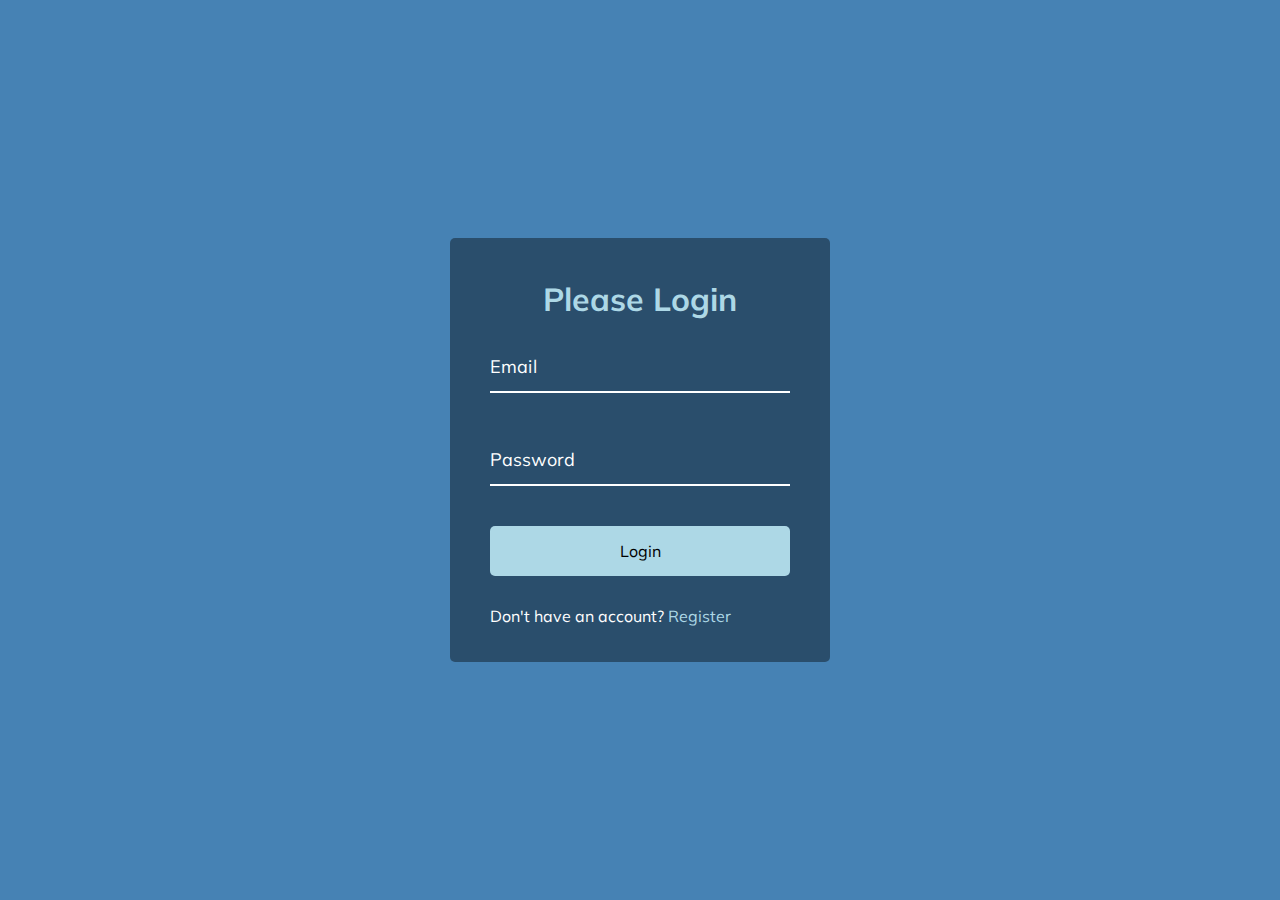
<file: formWaveAnimation/index.html>
<!DOCTYPE html>
<html lang="en">
<head>
  <meta charset="UTF-8">
  <meta http-equiv="X-UA-Compatible" content="IE=edge">
  <meta name="viewport" content="width=device-width, initial-scale=1.0">
  <link rel="stylesheet" href="style.css">
  <title>Form with Wave Animation</title>
</head>
<body>
  <div class="container">
    <h1>Please Login</h1>
    <form>
      <div class="form-control">
        <input type="text" required>
        <label>Email</label>
      </div>

      <div class="form-control">
        <input type="password" required>
        <label>Password</label>
      </div>

      <button class="btn">Login</button>

      <p class="text">Don't have an account? <a href="#">Register</a></p>
    </form>
  </div>
  <script src="script.js"></script>
</body>
</html>
</file>
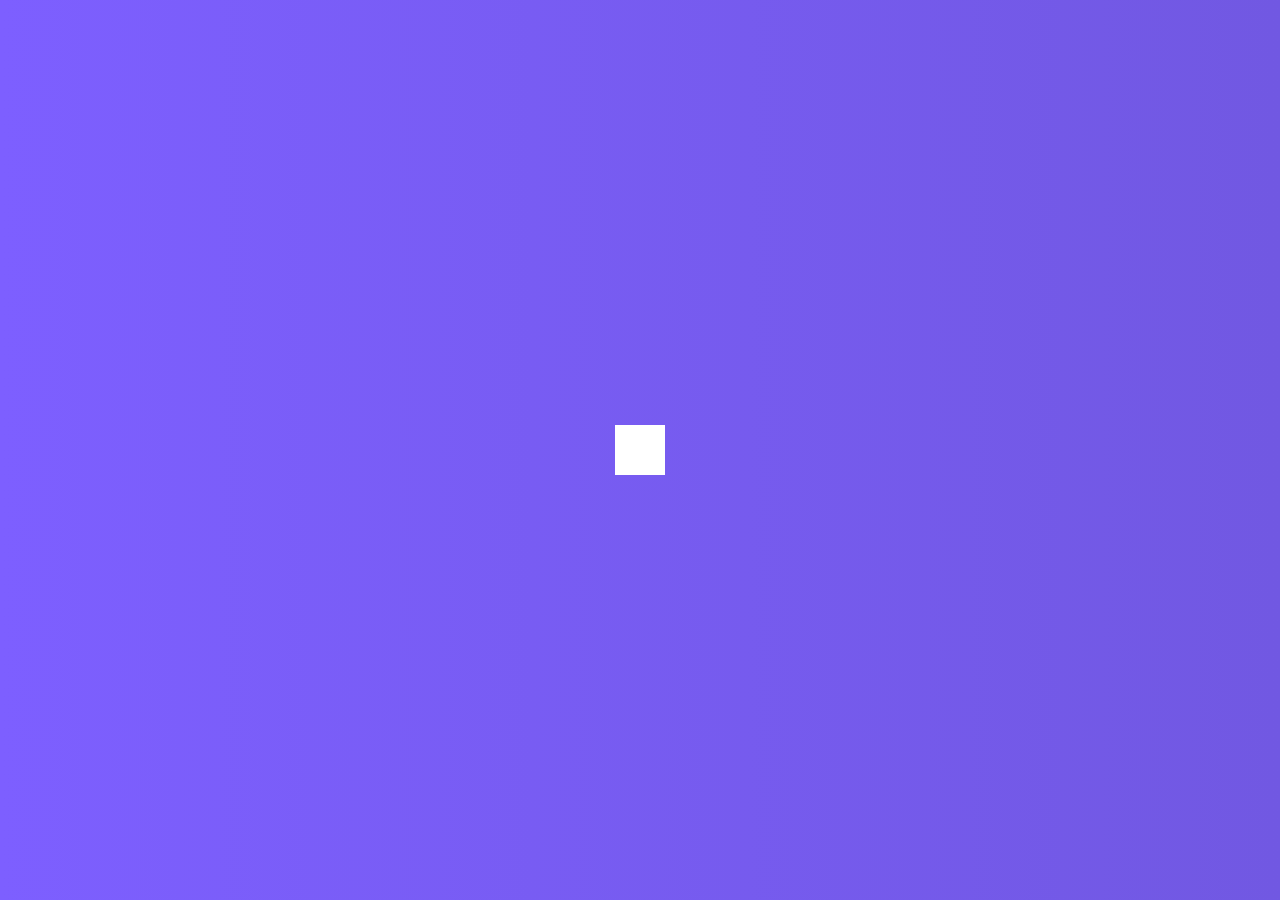
<file: hiddenSearchWidget/index.html>
<!DOCTYPE html>
<html lang="en">
<head>
    <meta charset="UTF-8">
    <meta http-equiv="X-UA-Compatible" content="IE=edge">
    <meta name="viewport" content="width=device-width, initial-scale=1.0">
<link rel="stylesheet" href="https://cdnjs.cloudflare.com/ajax/libs/font-awesome/5.15.3/css/all.min.css" integrity="sha512-iBBXm8fW90+nuLcSKlbmrPcLa0OT92xO1BIsZ+ywDWZCvqsWgccV3gFoRBv0z+8dLJgyAHIhR35VZc2oM/gI1w==" crossorigin="anonymous" />
    <link rel="stylesheet" href="style.css">
    <title>Hidden Search Widget</title>
</head>
<body>
    <div class="search">
        <input type="text" class="input" placeholder="Search...">
        <button class="button btn">
            <i class="fas fa-search"></i>
        </button>
    </div>

    <script src="script.js"></script>
</body>
</html>
</file>
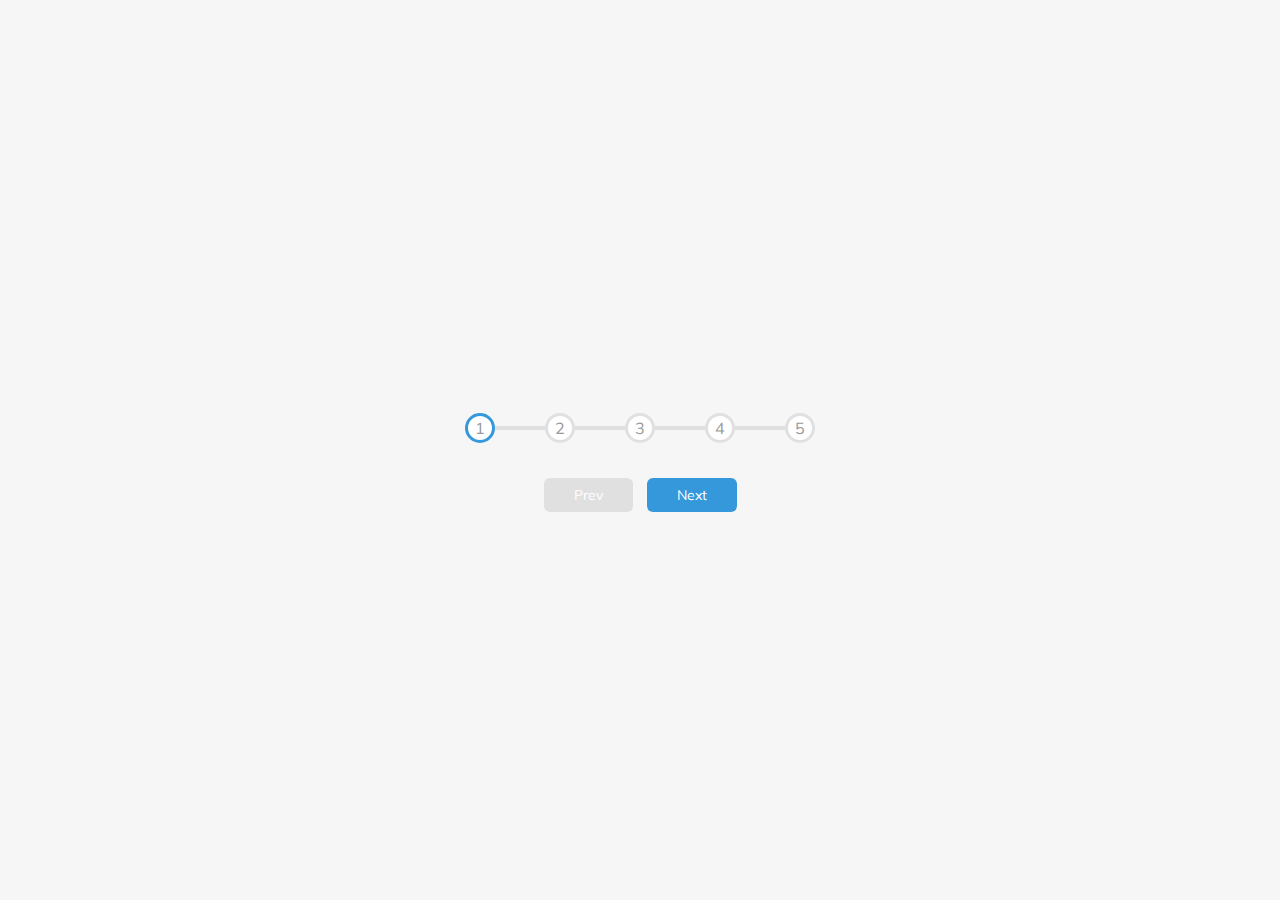
<file: progressSteps/index.html>
<!DOCTYPE html>
<html lang="en">
<head>
    <meta charset="UTF-8">
    <meta http-equiv="X-UA-Compatible" content="IE=edge">
    <meta name="viewport" content="width=device-width, initial-scale=1.0">
    <link rel="stylesheet" href="style.css">
    <title>Progress Steps</title>
</head>
<body>
    <div class="container">
        <div class="progress-container">
            <div class="progress" id="progress"></div>
            <div class="circle active">1</div>
            <div class="circle">2</div>
            <div class="circle">3</div>
            <div class="circle">4</div>
            <div class="circle">5</div>
        </div>

        <button class="btn" id="prev" disabled>Prev</button>
        <button class="btn" id="next">Next</button>
    </div>
    <script src="script.js"></script>
</body>
</html>
</file>
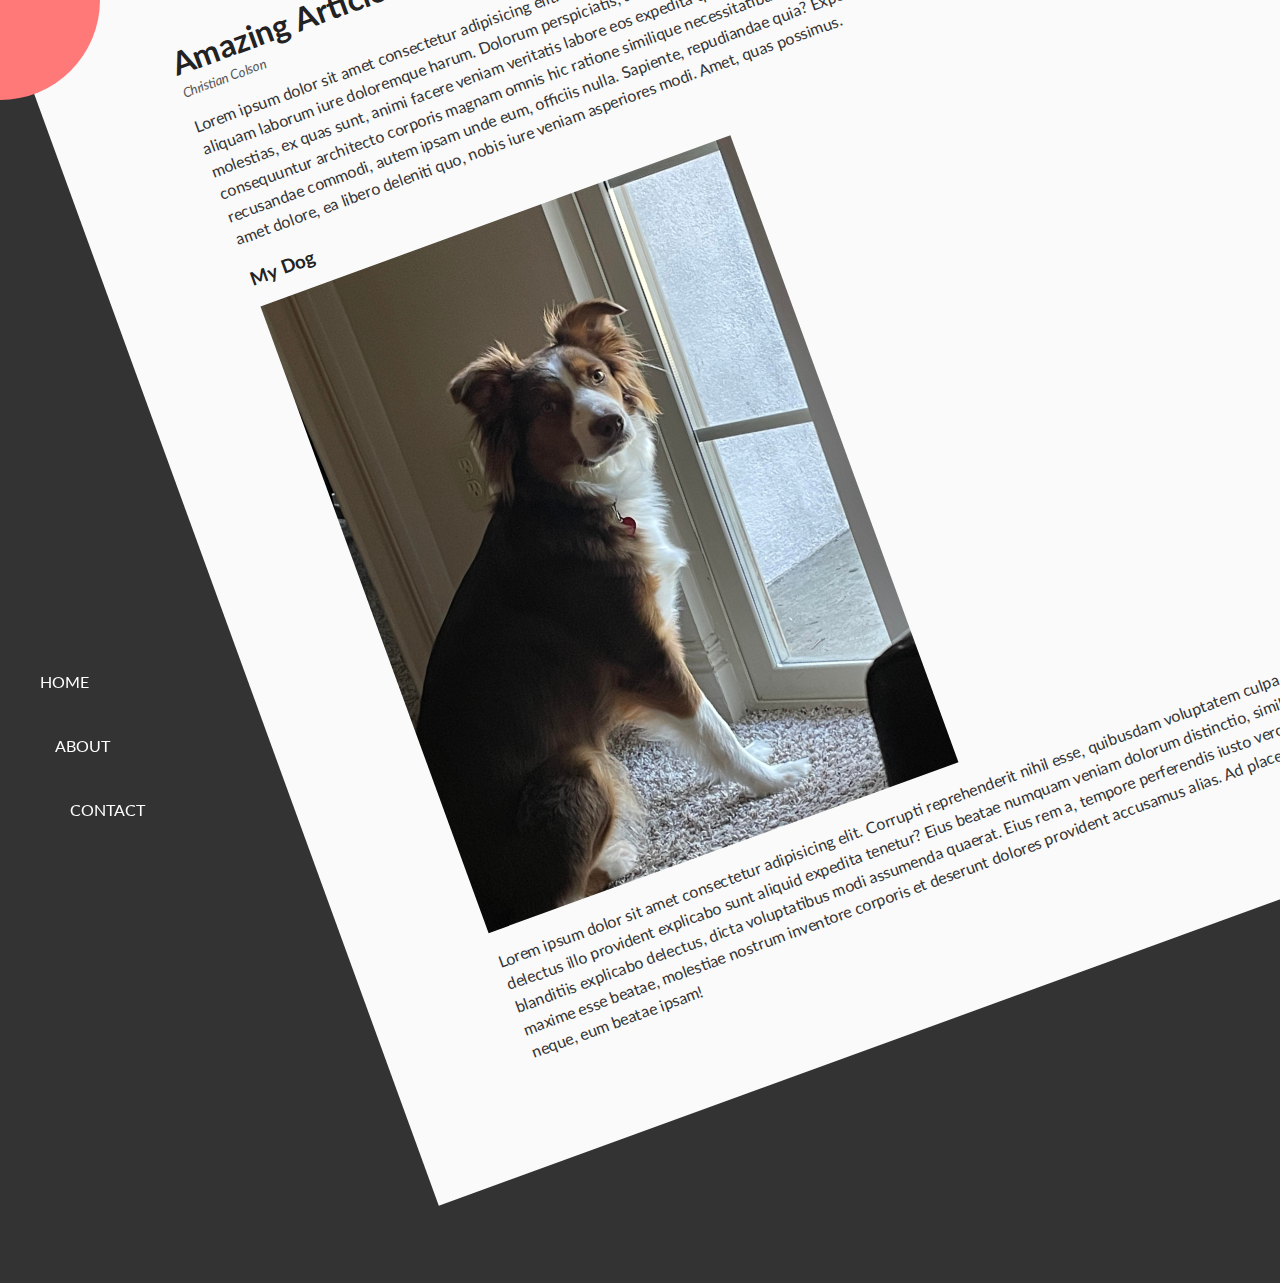
<file: rotatingNavigation/index.html>
<!DOCTYPE html>
<html lang="en">
<head>
    <meta charset="UTF-8">
    <meta http-equiv="X-UA-Compatible" content="IE=edge">
    <meta name="viewport" content="width=device-width, initial-scale=1.0">
    <link rel="stylesheet" href="https://cdnjs.cloudflare.com/ajax/libs/font-awesome/5.15.3/css/all.min.css" integrity="sha512-iBBXm8fW90+nuLcSKlbmrPcLa0OT92xO1BIsZ+ywDWZCvqsWgccV3gFoRBv0z+8dLJgyAHIhR35VZc2oM/gI1w==" crossorigin="anonymous" />
    <link rel="stylesheet" href="style.css">
    <title>Rotating Navigation</title>
</head>
<body>
    <div class="container show-nav">
        <div class="circle-container">
            <div class="circle">
                <button id="close">
                    <i class="fas fa-times"></i>
                </button>
                <button id="open">
                    <i class="fas fa-bars"></i>
                </button>
            </div>
        </div>
        <div class="content">
            <h1>Amazing Article</h1>
            <small>Christian Colson</small>
            <p>Lorem ipsum dolor sit amet consectetur adipisicing elit. Reiciendis ab dolorum doloribus iusto asperiores! Libero cumque minus perspiciatis aliquam laborum iure doloremque harum. Dolorum perspiciatis, aliquam possimus mollitia obcaecati dignissimos incidunt alias ab quod molestias, ex quas sunt, animi facere veniam veritatis labore eos expedita quam nisi tempora magni laborum! Eaque soluta voluptatem ab consequuntur architecto corporis magnam omnis hic ratione similique necessitatibus ad quia voluptates ea repellendus laboriosam nemo recusandae commodi, autem ipsam unde eum, officiis nulla. Sapiente, repudiandae quia? Expedita non accusamus repudiandae accusantium amet dolore, ea libero deleniti quo, nobis iure veniam asperiores modi. Amet, quas possimus.</p>

            <h3>My Dog</h3>
            <img src='./scout.jpg' class="image">
            <p>Lorem ipsum dolor sit amet consectetur adipisicing elit. Corrupti reprehenderit nihil esse, quibusdam voluptatem culpa, dolorem rem, velit delectus illo provident explicabo sunt aliquid expedita tenetur? Eius beatae numquam veniam dolorum distinctio, similique vitae hic neque blanditiis explicabo delectus, dicta voluptatibus modi assumenda quaerat. Eius rem a, tempore perferendis iusto vero dignissimos mollitia maxime esse beatae, molestiae nostrum inventore corporis et deserunt dolores provident accusamus alias. Ad placeat porro odit ducimus neque, eum beatae ipsam!</p>
        </div>
    </div>
    <nav>
        <ul>
            <li><i class="fas fa-home"></i> Home</li>
            <li><i class="fas fa-user-alt"></i> About</li>
            <li><i class="fas fa-envelope"></i> Contact</li>
        </ul>
    </nav>
    <script src="script.js"></script>
</body>
</html>
</file>
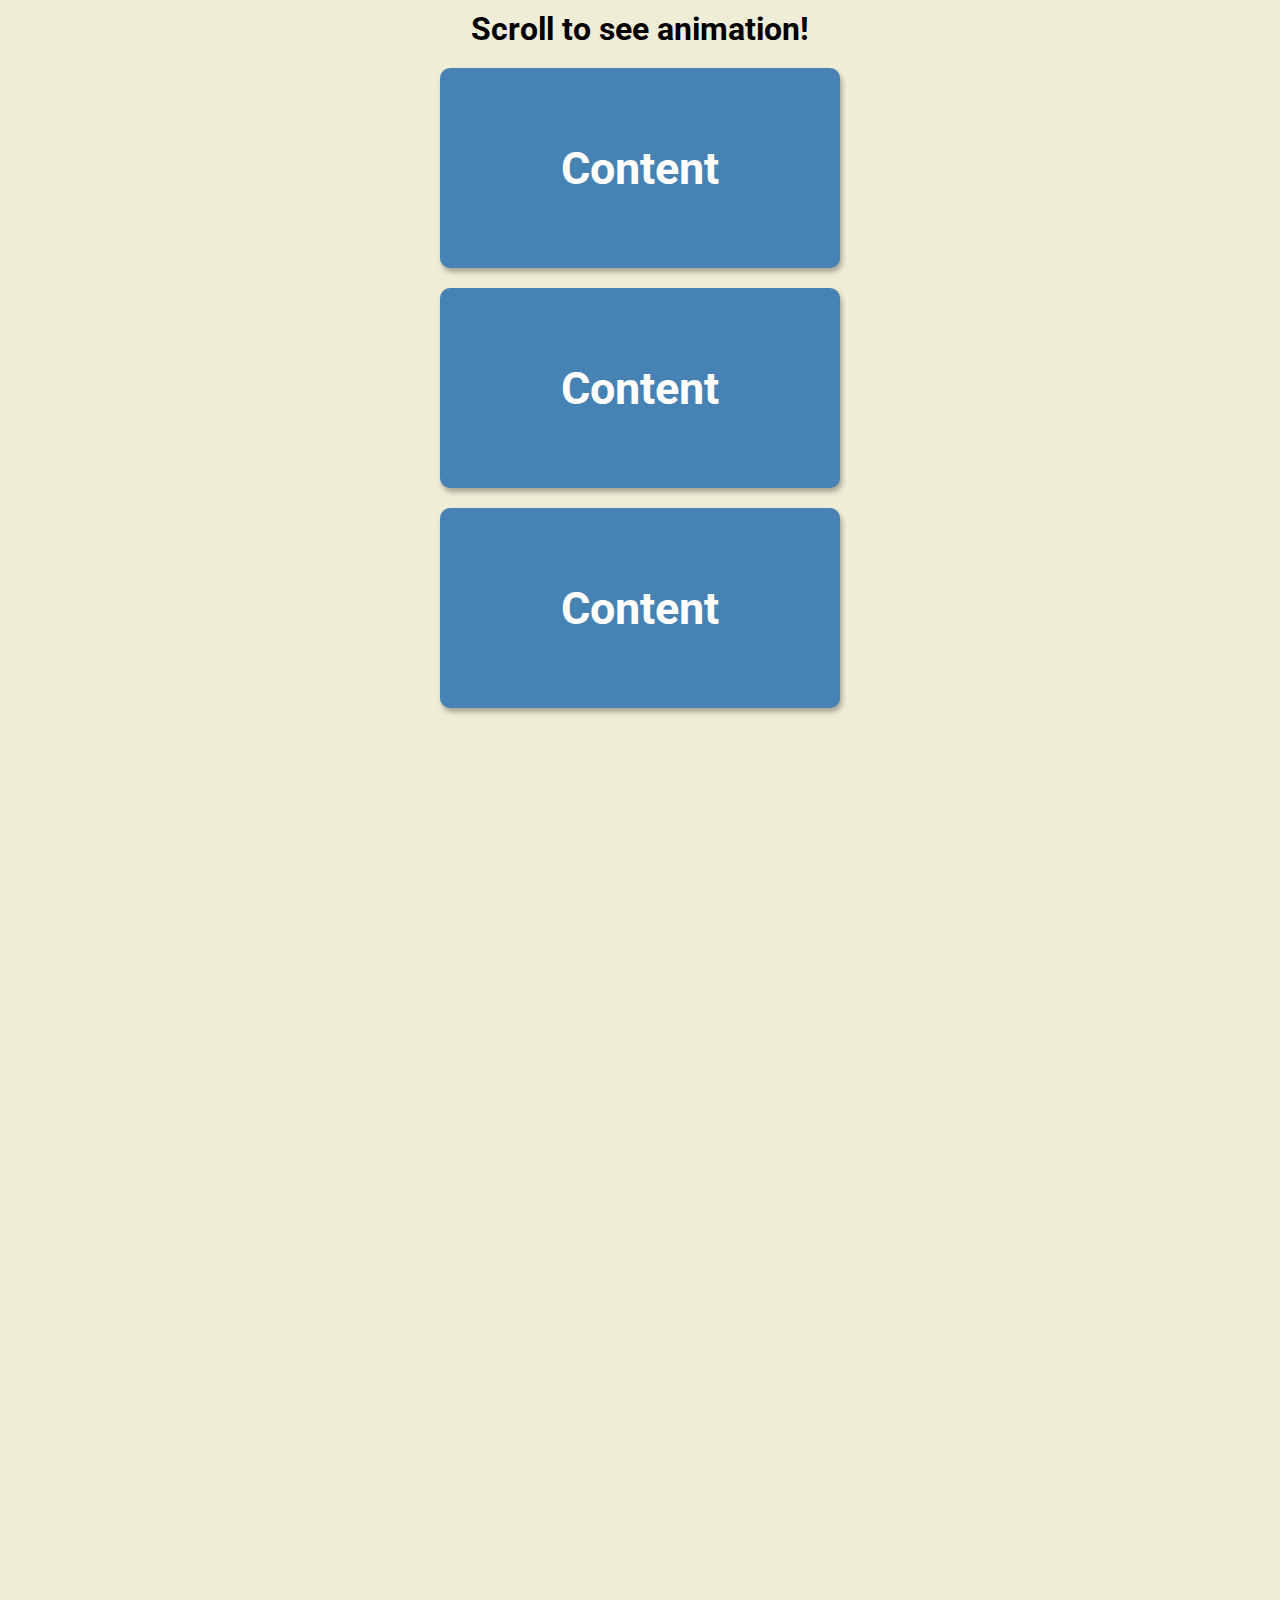
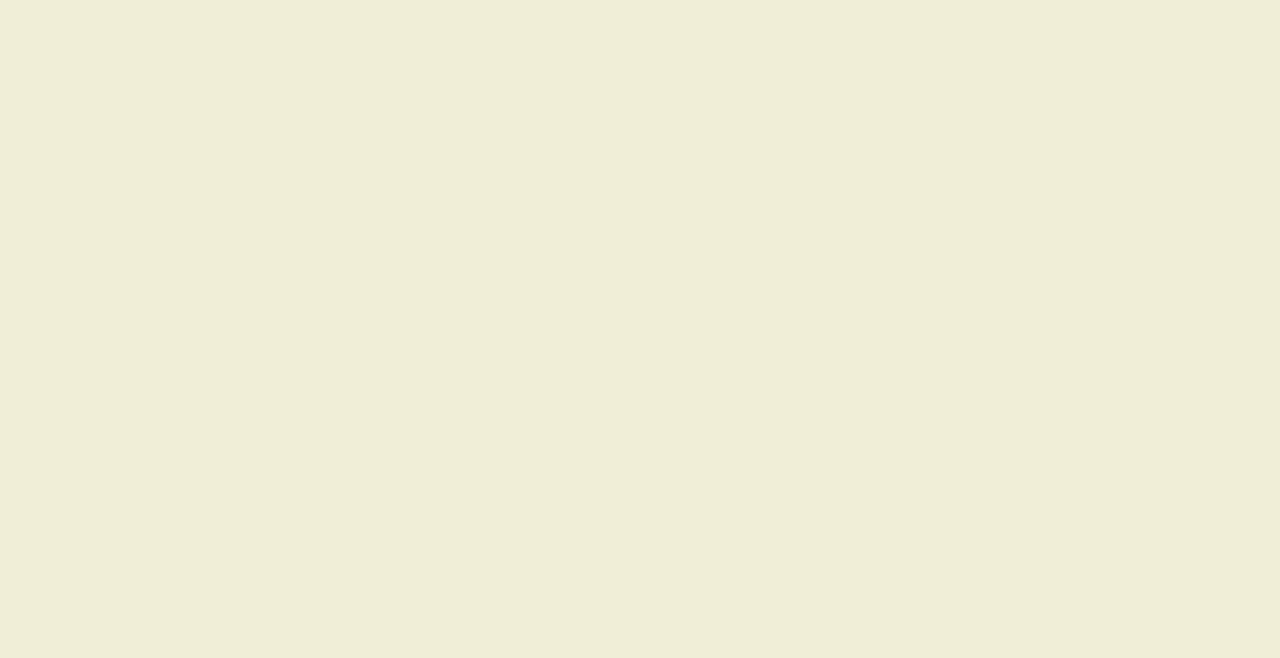
<file: scrollAnimation/index.html>
<!DOCTYPE html>
<html lang="en">
<head>
    <meta charset="UTF-8">
    <meta http-equiv="X-UA-Compatible" content="IE=edge">
    <meta name="viewport" content="width=device-width, initial-scale=1.0">
<link rel="stylesheet" href="https://cdnjs.cloudflare.com/ajax/libs/font-awesome/5.15.3/css/all.min.css" integrity="sha512-iBBXm8fW90+nuLcSKlbmrPcLa0OT92xO1BIsZ+ywDWZCvqsWgccV3gFoRBv0z+8dLJgyAHIhR35VZc2oM/gI1w==" crossorigin="anonymous" />
    <link rel="stylesheet" href="style.css">
    <title>Scroll Animation</title>
</head>
<body>
<h1>Scroll to see animation!</h1>
<div class="box"><h2>Content</h2></div>
<div class="box"><h2>Content</h2></div>
<div class="box"><h2>Content</h2></div>
<div class="box"><h2>Content</h2></div>
<div class="box"><h2>Content</h2></div>
<div class="box"><h2>Content</h2></div>
<div class="box"><h2>Content</h2></div>
<div class="box"><h2>Content</h2></div>
<div class="box"><h2>Content</h2></div>
<div class="box"><h2>Content</h2></div>

    <script src="script.js"></script>
</body>
</html>
</file>
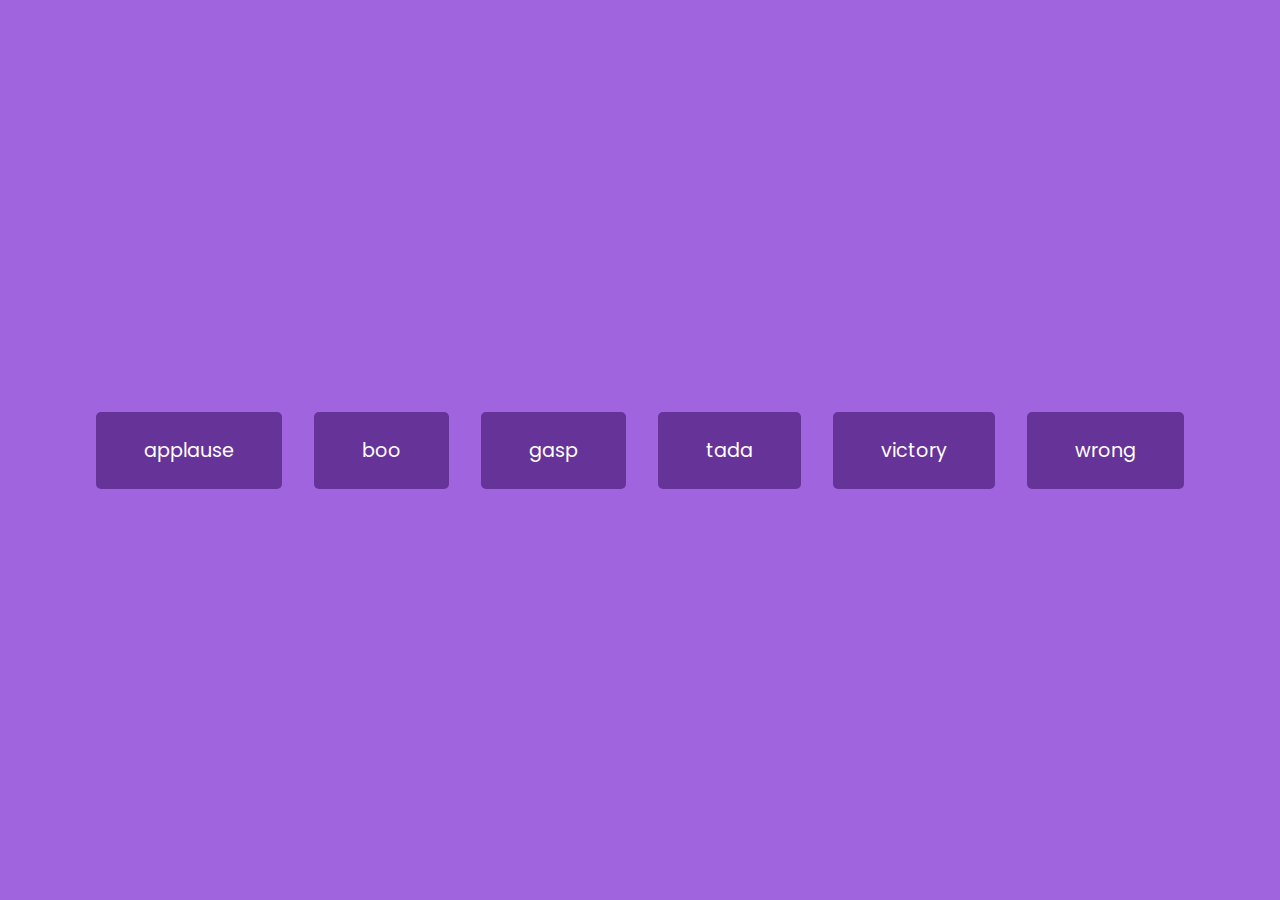
<file: soundBoard/index.html>
<!DOCTYPE html>
<html lang="en">
<head>
  <meta charset="UTF-8">
  <meta http-equiv="X-UA-Compatible" content="IE=edge">
  <meta name="viewport" content="width=device-width, initial-scale=1.0">
  <link rel="stylesheet" href="style.css">
  <title>Sound Board</title>
</head>
<body>
  <audio id="applause" src="sounds/sound-board_sounds_applause.mp3"></audio>
  <audio id="boo" src="sounds/sound-board_sounds_boo.mp3"></audio>
  <audio id="gasp" src="sounds/sound-board_sounds_gasp.mp3"></audio>
  <audio id="tada" src="sounds/sound-board_sounds_tada.mp3"></audio>
  <audio id="victory" src="sounds/sound-board_sounds_victory.mp3"></audio>
  <audio id="wrong" src="sounds/sound-board_sounds_wrong.mp3"></audio>

  <div id="buttons"></div>

  <script src="script.js"></script>
</body>
</html>
</file>
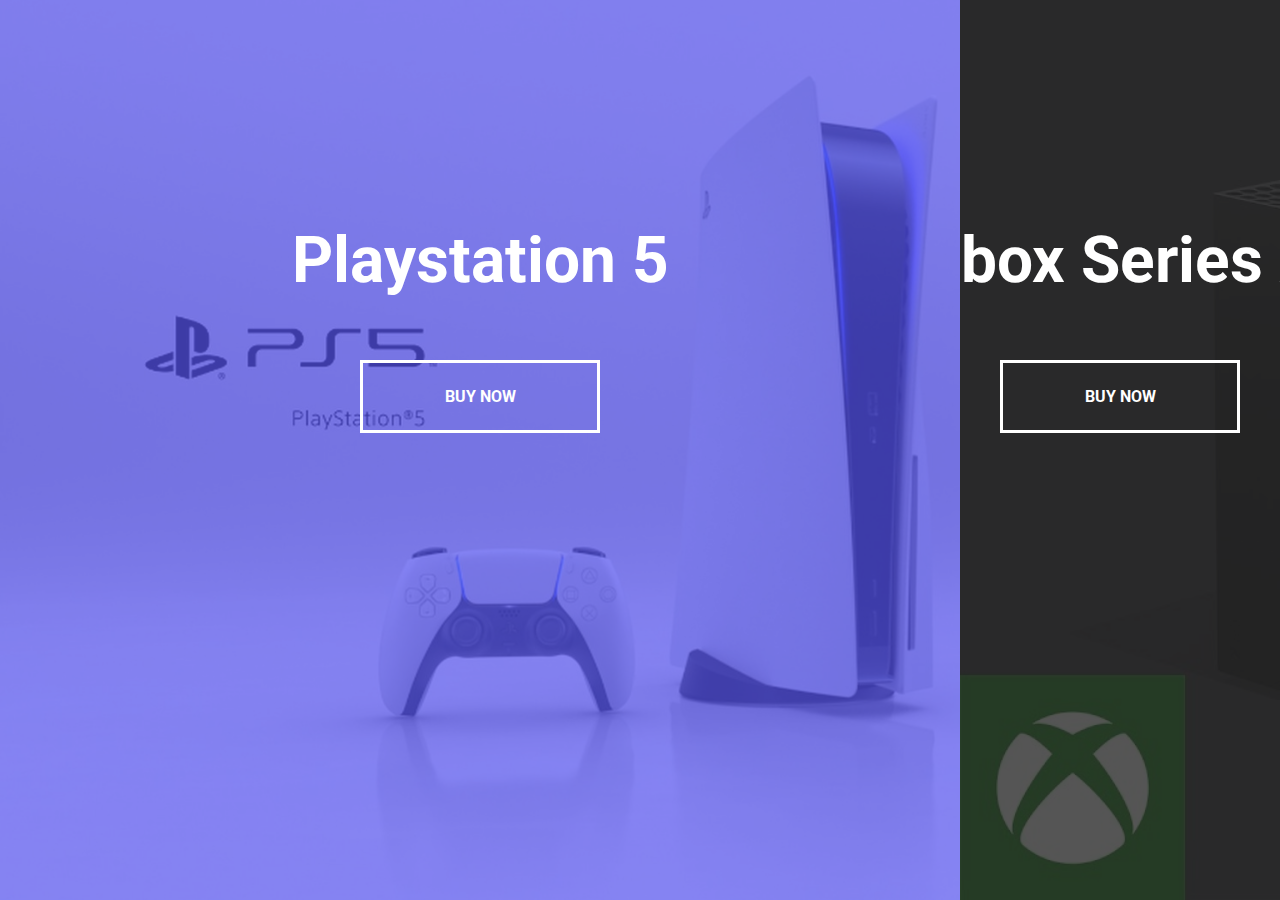
<file: splitLandingPage/index.html>
<!DOCTYPE html>
<html lang="en">
<head>
  <meta charset="UTF-8">
  <meta http-equiv="X-UA-Compatible" content="IE=edge">
  <meta name="viewport" content="width=device-width, initial-scale=1.0">
  <link rel="stylesheet" href="style.css">
  <title>Split Landing Page</title>
</head>
<body>
  <div class="container">
    <div class="split left">
      <h1>Playstation 5</h1>
      <a href="#" class="btn">Buy Now</a>
    </div>
    <div class="split right">
      <h1>Xbox Series X</h1>
      <a href="#" class="btn">Buy Now</a>
    </div>
  </div>
  <script src="script.js"></script>
</body>
</html>
</file>
<file: formWaveAnimation/style.css>
@import url("https://fonts.googleapis.com/css?family=Muli&display=swap");

* {
  box-sizing: border-box;
}

body {
  background-color: steelblue;
  color: #fff;
  font-family: "Muli", sans-serif;
  display: flex;
  flex-direction: column;
  align-items: center;
  justify-content: center;
  height: 100vh;
  overflow: hidden;
  margin: 0;
}

.container {
  background-color: rgba(0, 0, 0, 0.4);
  padding: 20px 40px;
  border-radius: 5px;
}

.container h1 {
  text-align: center;
  color: lightblue;
}

.container a {
  text-decoration: none;
  color: lightblue;
}

.btn {
  cursor: pointer;
  display: inline-block;
  width: 100%;
  background: lightblue;
  padding: 15px;
  font-family: inherit;
  font-size: 16px;
  border: 0;
  border-radius: 5px;
}

.btn:active {
  transform: scale(0.98);
}

.btn:focus {
  outline: 0;
}

.text {
  margin-top: 30px;
}

.form-control {
  position: relative;
  margin: 20px 0 40px;
  width: 300px;
}

.form-control input {
  background-color: transparent;
  border: 0;
  border-bottom: 2px #fff solid;
  display: block;
  width: 100%;
  padding: 15px 0;
  font-size: 18px;
  color: #fff;
}

.form-control input:focus,
.form-control input:valid {
  outline: 0;
  border-bottom-color: lightblue;
}

.form-control label {
  position: absolute;
  top: 15px;
  left: 0;
}

.form-control label span {
  display: inline-block;
  font-size: 18px;
  min-width: 5px;
  transition: 0.3s cubic-bezier(0.68, -0.55, 0.265, 1.55);
}

.form-control input:focus + label span,
.form-control input:valid + label span {
  color: lightblue;
  transform: translateY(-30px);
}
</file>
<file: hiddenSearchWidget/style.css>
@import url("https://fonts.googleapis.com/css2?family=Roboto:wght@400;700&display=swap");

* {
  box-sizing: border-box;
}

body {
  background-image: linear-gradient(90deg, #7d5fff, #7158e2);
  font-family: "Roboto", sans-serif;
  display: flex;
  align-items: center;
  justify-content: center;
  height: 100vh;
  overflow: hidden;
  margin: 0;
}

.search {
  position: relative;
  height: 50px;
}

.input {
  background-color: #fff;
  border: 0;
  font-size: 18px;
  padding: 15px;
  height: 50px;
  width: 50px;
  transition: width 0.3s ease;
}

.btn {
  background-color: #fff;
  border: 0;
  cursor: pointer;
  font-size: 24px;
  position: absolute;
  top: 0;
  left: 0;
  height: 50px;
  width: 50px;
  transition: tranform 0.3s ease;
}

.btn:focus,
.input:focus {
  outline: none;
}

.search.active .input {
  width: 200px;
}

.search.active .btn {
  transform: translateX(198px);
}
</file>
<file: progressSteps/style.css>
@import url("https://fonts.googleapis.com/css2?family=Muli&display=swap");

:root {
  --line-border-fill: #3498db;
  --line-border-empty: #e0e0e0;
}

* {
  box-sizing: border-box;
}

body {
  background-color: #f6f6f6;
  font-family: "Muli", sans-serif;
  display: flex;
  align-items: center;
  justify-content: center;
  height: 100vh;
  overflow: hidden;
  margin: 0;
}

.container {
  text-align: center;
}

.container .progress-container {
  display: flex;
  justify-content: space-between;
  margin: 30px;
  position: relative;
  width: 350px;
  max-width: 100%;
}

.progress-container::before {
  content: "";
  background-color: var(--line-border-empty);
  position: absolute;
  height: 4px;
  top: 50%;
  left: 0;
  transform: translateY(-50%);
  width: 100%;
  z-index: -1;
  transition: 0.4s ease;
}
.progress {
  background-color: var(--line-border-fill);
  position: absolute;
  height: 4px;
  top: 50%;
  left: 0;
  transform: translateY(-50%);
  width: 0%;
  z-index: -1;
  transition: 0.4s ease;
}

.circle {
  background-color: #fff;
  color: #999;
  border-radius: 50%;
  height: 30px;
  width: 30px;
  display: flex;
  align-items: center;
  justify-content: center;
  border: 3px solid var(--line-border-empty);
  transition: 0.4s ease;
}

.circle.active {
  border-color: var(--line-border-fill);
}

.btn {
  background-color: var(--line-border-fill);
  color: #fff;
  border: 0;
  border-radius: 6px;
  padding: 8px 30px;
  margin: 5px;
  cursor: pointer;
  font-size: 14px;
  font-family: inherit;
}

.btn:active {
  transform: scale(0.98);
}

.btn:focus {
  outline: 0;
}

.btn:disabled {
  background-color: var(--line-border-empty);
  cursor: not-allowed;
}
</file>
<file: rotatingNavigation/style.css>
@import url("https://fonts.googleapis.com/css?family=Lato&display=swap");

* {
  box-sizing: border-box;
}

body {
  font-family: "Lato", sans-serif;
  overflow-x: hidden;
  background-color: #333;
  color: #222;
  margin: 0;
}

.container {
  background-color: #fafafa;
  transform-origin: top left;
  transition: transform 0.5s linear;
  width: 100vw;
  min-height: 100vh;
  padding: 50px;
}

.container.show-nav {
  transform: rotate(-20deg);
}

.circle-container {
  position: fixed;
  top: -100px;
  left: -100px;
}

.circle {
  background-color: #ff7979;
  height: 200px;
  width: 200px;
  border-radius: 50%;
  position: relative;
  transition: transform 0.5s linear;
}

.container.show-nav .circle {
  transform: rotate(-70deg);
}

.circle button {
  cursor: pointer;
  position: absolute;
  top: 50%;
  left: 50%;
  height: 100px;
  background: transparent;
  border: 0;
  font-size: 26px;
  color: #fff;
}

.circle button:focus {
  outline: none;
}

.circle button#open {
  left: 60%;
}

.circle button#close {
  top: 60%;
  transform: rotate(90deg);
  transform-origin: top left;
}

.container.show-nav + nav li {
  transform: translateX(0);
  transition-delay: 0.3s;
}

nav {
  position: fixed;
  bottom: 40px;
  left: 0;
  z-index: 100;
}

nav ul {
  list-style: none;
  padding-left: 30px;
}

nav ul li {
  text-transform: uppercase;
  color: #fff;
  margin: 40px 0;
  transform: translateX(-100%);
  transition: transform 0.4s ease-in;
}

nav ul li + li {
  margin-left: 15px;
  transform: translateX(-150%);
}
nav ul li + li + li {
  margin-left: 30px;
  transform: translateX(-200%);
}

nav ul li i {
  font-size: 20px;
  margin-right: 10px;
}

.content img {
  max-width: 100%;
}

.content {
  max-width: 1000px;
  margin: 50px auto;
}

.content h1 {
  margin: 0;
}

.content small {
  color: #555;
  font-style: italic;
}

.content p {
  color: #333;
  line-height: 1.5;
}

.content img {
  width: 50%;
}
</file>
<file: scrollAnimation/style.css>
@import url("https://fonts.googleapis.com/css2?family=Roboto:wght@400;700&display=swap");

* {
  box-sizing: border-box;
}

body {
  background-color: #efedd6;
  font-family: "Roboto", sans-serif;
  display: flex;
  flex-direction: column;
  align-items: center;
  justify-content: center;
  margin: 0;
  overflow-x: hidden;
}

h1 {
  margin: 10px;
}

.box {
  background-color: steelblue;
  color: #fff;
  display: flex;
  align-items: center;
  justify-content: center;
  width: 400px;
  height: 200px;
  margin: 10px;
  border-radius: 10px;
  box-shadow: 2px 4px 5px rgba(0, 0, 0, 0.3);
  transform: translateX(400%);
  transition: transform 0.4s ease;
}

.box:nth-of-type(even) {
  transform: translateX(-400%);
}

.box.show {
  transform: translateX(0);
}

.box h2 {
  font-size: 45px;
}
</file>
<file: soundBoard/style.css>
@import url("https://fonts.googleapis.com/css2?family=Poppins:wght@200;400&display=swap");

* {
  box-sizing: border-box;
}

body {
  background-color: rgb(161, 100, 223);
  font-family: "Poppins", sans-serif;
  display: flex;
  flex-wrap: wrap;
  align-items: center;
  justify-content: center;
  text-align: center;
  height: 100vh;
  overflow: hidden;
  margin: 0;
}

.btn {
  background-color: rebeccapurple;
  border-radius: 5px;
  border: none;
  color: #fff;
  margin: 1rem;
  padding: 1.5rem 3rem;
  font-size: 1.2rem;
  font-family: inherit;
  cursor: pointer;
}

.btn:hover {
  opacity: 0.9;
}

.btn:focus {
  outline: none;
}
</file>
<file: splitLandingPage/style.css>
@import url("https://fonts.googleapis.com/css2?family=Roboto:wght@400;700&display=swap");

:root {
  --left-bg-color: rgba(87, 84, 236, 0.7);
  --right-bg-color: rgba(43, 43, 43, 0.8);
  --left-btn-hover-color: rgba(87, 84, 236, 1);
  --right-btn-hover-color: rgba(28, 122, 28, 1);
  --hover-width: 75%;
  --other-width: 25%;
  --speed: 1000ms;
}

* {
  box-sizing: border-box;
}

body {
  font-family: "Roboto", sans-serif;
  height: 100vh;
  overflow: hidden;
  margin: 0;
}

h1 {
  font-size: 4rem;
  color: #fff;
  position: absolute;
  left: 50%;
  top: 20%;
  transform: translateX(-50%);
  white-space: nowrap;
}

.btn {
  position: absolute;
  display: flex;
  align-content: center;
  justify-content: center;
  left: 50%;
  top: 40%;
  transform: translateX(-50%);
  text-decoration: none;
  color: #fff;
  border: #fff solid 0.2rem;
  font-size: 1rem;
  font-weight: bold;
  text-transform: uppercase;
  width: 15rem;
  padding: 1.5rem;
}

.split.left .btn:hover {
  background-color: var(--left-btn-hover-color);
  border-color: var(--left-btn-hover-color);
}

.split.right .btn:hover {
  background-color: var(--right-btn-hover-color);
  border-color: var(--right-btn-hover-color);
}

.container {
  position: relative;
  width: 100%;
  height: 100%;
  background: #333;
}

.split {
  position: absolute;
  width: 50%;
  height: 100%;
  overflow: hidden;
}

.split.left {
  left: 0;
  background: url("images/playstation5.jpg");
  background-repeat: no-repeat;
  background-size: cover;
}

.split.left::before {
  content: "";
  position: absolute;
  width: 100%;
  height: 100%;
  background-color: var(--left-bg-color);
}

.split.right {
  right: 0;
  background: url("images/xbox.jpg");
  background-repeat: no-repeat;
  background-size: cover;
}

.split.right::before {
  content: "";
  position: absolute;
  width: 100%;
  height: 100%;
  background-color: var(--right-bg-color);
}

.split.right,
.split.left,
.split.right::before,
.split.left::before {
  transition: all var(--speed);
}

.hover-left .left {
  width: var(--hover-width);
}

.hover-left .right {
  width: var(--other-width);
}

.hover-right .right {
  width: var(--hover-width);
}

.hover-right .left {
  width: var(--other-width);
}

@media (max-width: 800px) {
  h1 {
    font-size: 2rem;
    top: 30%;
  }
  .btn {
    padding: 1.2rem;
    width: 12rem;
  }
}
</file>
